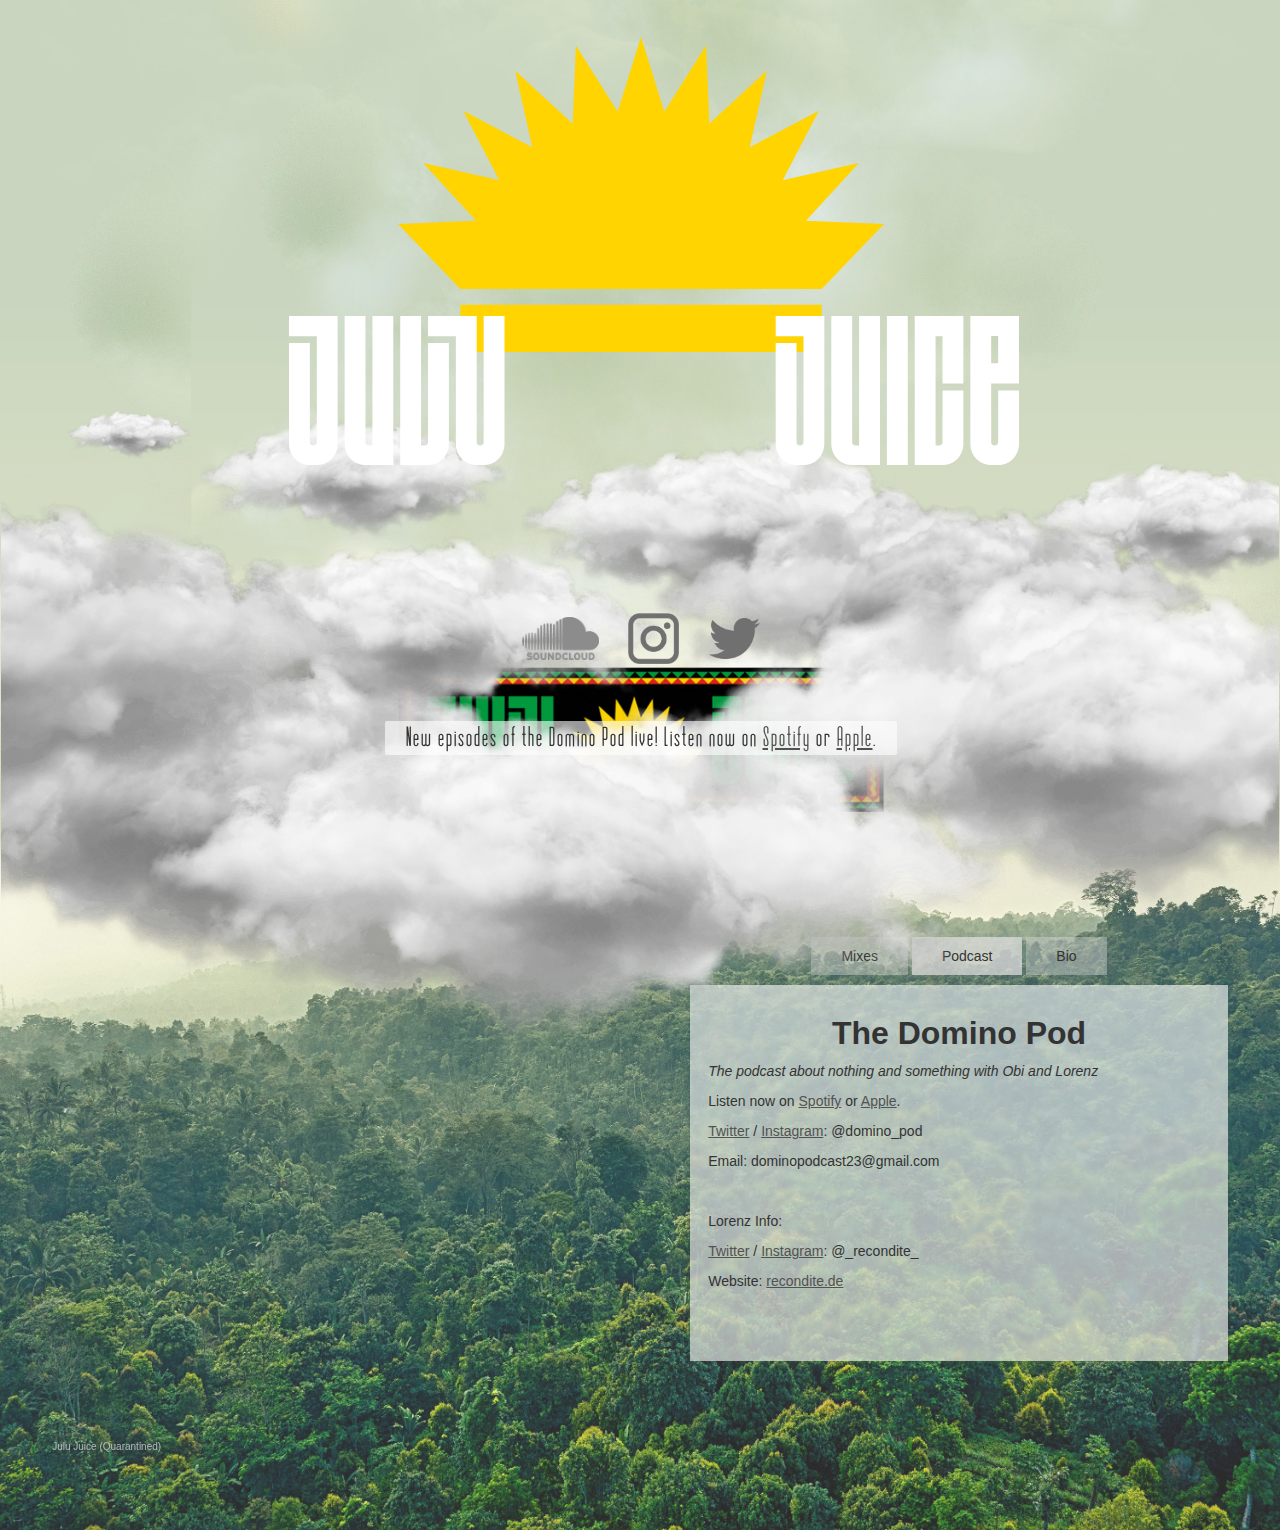
<file: index.html>
<!DOCTYPE html><!--  Last Published: Sun Jan 03 2021 14:09:52 GMT+0000 (Coordinated Universal Time)  -->
<html data-wf-page="5f10c605de98695b5ceac897" data-wf-site="5ef4a5fb9b350c7cf89af3e4">
<head>
  <meta charset="utf-8">
  <title>Julu Juice Music</title>
  <meta content="width=device-width, initial-scale=1" name="viewport">
  <link href="css/normalize.css" rel="stylesheet" type="text/css">
  <link href="css/webflow.css" rel="stylesheet" type="text/css">
  <link href="css/grahams-blank-site-d6a06a.webflow.css" rel="stylesheet" type="text/css">
  <!-- [if lt IE 9]><script src="https://cdnjs.cloudflare.com/ajax/libs/html5shiv/3.7.3/html5shiv.min.js" type="text/javascript"></script><![endif] -->
  <script type="text/javascript">!function(o,c){var n=c.documentElement,t=" w-mod-";n.className+=t+"js",("ontouchstart"in o||o.DocumentTouch&&c instanceof DocumentTouch)&&(n.className+=t+"touch")}(window,document);</script>
  <link href="images/favicon.png" rel="shortcut icon" type="image/x-icon">
  <link href="images/webclip.png" rel="apple-touch-icon">
  <script async="" src="https://www.googletagmanager.com/gtag/js?id=UA-175452523-1"></script>
  <script type="text/javascript">window.dataLayer = window.dataLayer || [];function gtag(){dataLayer.push(arguments);}gtag('js', new Date());gtag('config', 'UA-175452523-1', {'anonymize_ip': false});</script>
</head>
<body class="body">
  <div data-w-id="960829bc-8791-7aa4-3263-ffa0c1d9f812" class="section">
    <div class="container w-container"><img src="images/Logo_TapRoomArtboard-1.svg" alt="" class="image"><img src="images/cloudlight.png" srcset="images/cloudlight-p-500.png 500w, images/cloudlight-p-800.png 800w, images/cloudlight-p-1080.png 1080w, images/cloudlight.png 1400w" sizes="70vw" alt="" class="front-cloud home">
      <div data-w-id="00925225-a9a4-08a7-5874-1f2baa74801e" class="div-block-3">
        <a href="https://soundcloud.com/julu_juice/" target="_blank" class="link-block soundcloudtop w-inline-block"><img src="images/Soundcloud-Logo.png" alt="" class="socials"></a>
        <a href="https://www.instagram.com/julu_juice/" target="_blank" class="link-block-2 instagramtop w-inline-block"><img src="images/IG-Logo.png" alt="" class="socials insta"></a>
        <a href="https://twitter.com/Julu_Juice" target="_blank" class="twittertop w-inline-block"><img src="images/Twitter-Logo.png" alt="" class="socials"></a>
      </div>
      <div data-w-id="dc1b9d5b-42b5-3c42-dabf-50ee0616791e" class="div-block-4">
        <div class="text-block-2">New episodes of the Domino Pod live! Listen now on <a href="https://l.facebook.com/l.php?u=https%3A%2F%2Fopen.spotify.com%2Fepisode%2F3ygnFZTbV6oYrrQycrXftv%3Fsi%3D1pyZaa-lSIqDPxdMvGQabg%26fbclid%3DIwAR0pV2hbkUzKvxatSBfX5HxDaGIf-R7eI2_Tai0FtHtBaEugFg_6CvRLVFI&amp;h=AT01dJfjGKJRpiQ8MP4uP5LD91_GDiDqoqEdBs1IIokJlmHB1MVeI3rIaohZs1QQHyklQAu8J4vPlwItx8N1T_48ESFtfu6TkQY4Soz3Tmic_2q--fclN0ix_Xr99ltCGvMsPugQ" target="_blank">Spotify</a> or <a href="https://l.facebook.com/l.php?u=https%3A%2F%2Fpodcasts.apple.com%2Fus%2Fpodcast%2Fthe-domino-pod%2Fid1526931909%3Fi%3D1000487493666%26fbclid%3DIwAR0NY-DPYCDyBgbOFzi6aG42U7RSiw2a1avqSYz_Kqwz2NPQ-LY4vZ4HAw8&amp;h=AT01dJfjGKJRpiQ8MP4uP5LD91_GDiDqoqEdBs1IIokJlmHB1MVeI3rIaohZs1QQHyklQAu8J4vPlwItx8N1T_48ESFtfu6TkQY4Soz3Tmic_2q--fclN0ix_Xr99ltCGvMsPugQ" target="_blank">Apple</a>.</div>
      </div><img src="images/Cloud-flipped.png" srcset="images/Cloud-flipped-p-500.png 500w, images/Cloud-flipped-p-800.png 800w, images/Cloud-flipped-p-1080.png 1080w, images/Cloud-flipped.png 1400w" sizes="70vw" alt="" class="frontleftcloud home"><img src="images/Cloud-flipped.png" srcset="images/Cloud-flipped-p-500.png 500w, images/Cloud-flipped-p-800.png 800w, images/Cloud-flipped-p-1080.png 1080w, images/Cloud-flipped.png 1400w" sizes="70vw" alt="" class="leftfront-cloud home"><img src="images/cloudlight-flipped.png" srcset="images/cloudlight-flipped-p-500.png 500w, images/cloudlight-flipped-p-800.png 800w, images/cloudlight-flipped-p-1080.png 1080w, images/cloudlight-flipped.png 1400w" sizes="70vw" alt="" class="rightfront-cloud home"><img src="images/cloudlight.png" srcset="images/cloudlight-p-500.png 500w, images/cloudlight-p-800.png 800w, images/cloudlight-p-1080.png 1080w, images/cloudlight.png 1400w" sizes="40vw" alt="" class="cloud4 home"><img src="images/JuluJuice_Sun.svg" alt="" class="sun home"><img src="images/cloudlight-flipped.png" srcset="images/cloudlight-flipped-p-500.png 500w, images/cloudlight-flipped-p-800.png 800w, images/cloudlight-flipped-p-1080.png 1080w, images/cloudlight-flipped.png 1400w" sizes="10vw" data-w-id="60f496ba-4bf9-a8cc-78ed-eb7647062858" alt="" class="backcloud home"><img src="images/JuluJuiceLogo.png" srcset="images/JuluJuiceLogo-p-500.png 500w, images/JuluJuiceLogo-p-800.png 800w, images/JuluJuiceLogo-p-1080.png 1080w, images/JuluJuiceLogo.png 1432w" sizes="38vw" style="-webkit-transform:translate3d(0, 0, 0) scale3d(1, 1, 1) rotateX(0) rotateY(-720DEG) rotateZ(0) skew(0, 0);-moz-transform:translate3d(0, 0, 0) scale3d(1, 1, 1) rotateX(0) rotateY(-720DEG) rotateZ(0) skew(0, 0);-ms-transform:translate3d(0, 0, 0) scale3d(1, 1, 1) rotateX(0) rotateY(-720DEG) rotateZ(0) skew(0, 0);transform:translate3d(0, 0, 0) scale3d(1, 1, 1) rotateX(0) rotateY(-720DEG) rotateZ(0) skew(0, 0);transform-style:preserve-3d" data-w-id="a4b735eb-bc29-47b9-e6c4-9b166738b816" alt="" class="logofilled"><img src="images/JuluJuice_Txt.svg" alt="" class="julujuicetxt home"><img src="images/cloudlight.png" srcset="images/cloudlight-p-500.png 500w, images/cloudlight-p-800.png 800w, images/cloudlight-p-1080.png 1080w, images/cloudlight.png 1400w" sizes="35vw" alt="" class="cloud-midback home"><img src="images/cloudlight-flipped.png" srcset="images/cloudlight-flipped-p-500.png 500w, images/cloudlight-flipped-p-800.png 800w, images/cloudlight-flipped-p-1080.png 1080w, images/cloudlight-flipped.png 1400w" sizes="25vw" alt="" class="backright-cloud home"><img src="images/cloudlight-flipped.png" srcset="images/cloudlight-flipped-p-500.png 500w, images/cloudlight-flipped-p-800.png 800w, images/cloudlight-flipped-p-1080.png 1080w, images/cloudlight-flipped.png 1400w" sizes="25vw" data-w-id="c6647548-b21c-a8f4-07f9-704d590a40f6" alt="" class="middle-clouds home"><img src="images/Cloud-flipped.png" srcset="images/Cloud-flipped-p-500.png 500w, images/Cloud-flipped-p-800.png 800w, images/Cloud-flipped-p-1080.png 1080w, images/Cloud-flipped.png 1400w" sizes="45vw" data-w-id="20275cad-5ded-7014-28a4-3c57239cd5eb" alt="" class="middlerightcloud">
      <div class="content">
        <div class="soundcloud-div">
          <div class="html-embed w-embed w-iframe"><iframe width="100%" height="450px" scrolling="no" frameborder="no" allow="autoplay" src="https://w.soundcloud.com/player/?url=https%3A//api.soundcloud.com/playlists/1100743474&color=%23369927&auto_play=false&hide_related=false&show_comments=true&show_user=true&show_reposts=false&show_teaser=true&visual=true"></iframe>
            <div style="font-size: 10px; color: #cccccc;line-break: anywhere;word-break: normal;overflow: hidden;white-space: nowrap;text-overflow: ellipsis; font-family: Interstate,Lucida Grande,Lucida Sans Unicode,Lucida Sans,Garuda,Verdana,Tahoma,sans-serif;font-weight: 100;">
              <a href="https://soundcloud.com/julu_juice" title="Julu Juice" target="_blank" style="color: #cccccc; text-decoration: none;">Julu Juice</a>
              <a href="https://soundcloud.com/julu_juice/sets/quarantined" title="(Quarantined)" target="_blank" style="color: #cccccc; text-decoration: none;">(Quarantined)</a>
            </div>
          </div>
        </div>
        <div class="tabs-container">
          <div class="blurred-bg"></div>
          <div data-duration-in="100" data-duration-out="100" class="tabs w-tabs">
            <div class="tabs-menu w-tab-menu">
              <a data-w-tab="Tab 1" class="tab-link w-inline-block w-tab-link">
                <div class="text-block">Mixes</div>
              </a>
              <a data-w-tab="Tab 2" class="tab-link w-inline-block w-tab-link w--current">
                <div class="text-block">Podcast</div>
              </a>
              <a data-w-tab="Tab 3" class="tab-link w-inline-block w-tab-link">
                <div class="text-block">Bio</div>
              </a>
            </div>
            <div class="tabs-content w-tab-content">
              <div data-w-tab="Tab 1" class="w-tab-pane">
                <div class="tabscontent w-richtext">
                  <p><strong>“Quarantined” a mix series by Julu Juice <br></strong></p>
                  <p>We were all inside. Most of us are still inside. We’ve been accustomed to this “New Normal”. These 5 mixes make up my sonic space during this unprecedented time. With the future uncertain this is how I can best share the music that has inspired me during this crazy time. As soon as I can I’m hoping to share more music with everyone live. Until then this is how we can quarantine together. <br></p>
                  <p>Big credit to all these artists and their amazing music:</p>
                  <p>#CarlCraig #FrancescoTristano #FrancoisXavierRoth #LesSieles #ManoLeTough #NinaKraviz #DonnachaCostello #NinaKraviz #Decka #Matador #PanPot #SpencerZabieta #FrankRoger #AndreLodemann # DaveDK #TerrenceTerry #Dusky #dOP #Agoria #Ame #Akabu #Scalde #Neverdogs #TaleofUs #CesarMerveille #Guti #Deetron #AbdullaRashim #waFF #HenrikBergquivst #MarkusHenriksson #DonatoDozzy #Dorisburg #JoelMull #ShelbyJohansson #Ashee #Keymono #LaurenGarnier #YotamAvni #SOEL #Recondite #AdamBeyer #EnricoSangiuliano #Murk #LocoDice #Moby #UnlimitedTouch #DamianMuller #Hacoby #VinlySpeedAdjust #DaftPunk #HeikoLaux #Sasha #AuroraHalal #DanielMadlung #MandyJordan #Gathaspar #Hostox #OC #Verde #GabrielFerreira #Cosmjn #DjTennis </p>
                  <p>‍</p>
                </div>
              </div>
              <div data-w-tab="Tab 2" class="w-tab-pane w--tab-active">
                <div class="tabscontent w-richtext">
                  <h2>The Domino Pod</h2>
                  <p><em>The podcast about nothing and something with Obi and Lorenz</em></p>
                  <p>Listen now on <a href="https://l.facebook.com/l.php?u=https%3A%2F%2Fopen.spotify.com%2Fepisode%2F3ygnFZTbV6oYrrQycrXftv%3Fsi%3D1pyZaa-lSIqDPxdMvGQabg%26fbclid%3DIwAR0pV2hbkUzKvxatSBfX5HxDaGIf-R7eI2_Tai0FtHtBaEugFg_6CvRLVFI&amp;h=AT01dJfjGKJRpiQ8MP4uP5LD91_GDiDqoqEdBs1IIokJlmHB1MVeI3rIaohZs1QQHyklQAu8J4vPlwItx8N1T_48ESFtfu6TkQY4Soz3Tmic_2q--fclN0ix_Xr99ltCGvMsPugQ" target="_blank">Spotify</a> or <a href="https://l.facebook.com/l.php?u=https%3A%2F%2Fpodcasts.apple.com%2Fus%2Fpodcast%2Fthe-domino-pod%2Fid1526931909%3Fi%3D1000487493666%26fbclid%3DIwAR0NY-DPYCDyBgbOFzi6aG42U7RSiw2a1avqSYz_Kqwz2NPQ-LY4vZ4HAw8&amp;h=AT01dJfjGKJRpiQ8MP4uP5LD91_GDiDqoqEdBs1IIokJlmHB1MVeI3rIaohZs1QQHyklQAu8J4vPlwItx8N1T_48ESFtfu6TkQY4Soz3Tmic_2q--fclN0ix_Xr99ltCGvMsPugQ" target="_blank">Apple</a>.</p>
                  <p>
                    <a href="https://twitter.com/domino_pod" target="_blank">Twitter</a> / <a href="https://www.instagram.com/domino_pod/" target="_blank">Instagram</a>: @domino_pod
                  </p>
                  <p>Email: dominopodcast23@gmail.com</p>
                  <p>‍</p>
                  <p>Lorenz Info:</p>
                  <p>
                    <a href="https://twitter.com/_Recondite_" target="_blank">Twitter</a> / <a href="https://www.instagram.com/_recondite_/" target="_blank">Instagram</a>: @_recondite_
                  </p>
                  <p>Website: <a href="http://recondite.de" target="_blank">recondite.de</a>
                  </p>
                  <p>‍</p>
                  <p>‍</p>
                </div>
              </div>
              <div data-w-tab="Tab 3" class="tab-pane-tab-3 w-tab-pane">
                <div class="tabscontent w-richtext">
                  <figure style="max-width:400px" id="w-node-0f8196876472-5ceac897" class="w-richtext-align-fullwidth w-richtext-figure-type-image">
                    <div><img src="images/JuluJuice-Obi.jpg" alt=""></div>
                  </figure>
                  <p>In a world ravaged by COVID-19, the focus for many of us has turned inward as the distractions of the outside world have been oddly and suddenly removed. This has become the origin of my origin story--reborn amid a global pandemic. My name is Obiajulu Nwizugbo. Born in NYC as a 1st generation Nigerian-American, music has been a focal part of my life for as long as I can remember. Whether it was assembling intricate sound systems at home with my father, searching endlessly for records all over the city, or playing 3 instruments by the time I was in 5th grade, music has always been a major part of my life--my identity. Being quarantined has allowed me to reconnect with this essential part of my being. Before this global lockdown, I spent the better part of 7 years behind the scenes in electronic music, working alongside some of my favorite artists, many of whom I am blessed to call friends. I have been observing, listening, dancing and, above all, loving. And after years of being a cog in the corporate machine, I finally realized that I have a nagging desire to spread that same type of love that can no longer be ignored. I mean, at this point what do any of us have to lose? Our ability to love and spread love is the single best quality of the human race and I am now ready to dedicate my life to that noble pursuit. Julu Juice is a product of everything and everyone who created me and influenced me, both positive and negative. I am both the product of my experience and the creator of yours--I am undefined, unrestricted, and unwilling to accept anything less than the absolute best vibes. </p>
                </div>
              </div>
            </div>
          </div>
        </div>
      </div>
    </div>
    <script src="https://d3e54v103j8qbb.cloudfront.net/js/jquery-3.5.1.min.dc5e7f18c8.js?site=5ef4a5fb9b350c7cf89af3e4" type="text/javascript" integrity="sha256-9/aliU8dGd2tb6OSsuzixeV4y/faTqgFtohetphbbj0=" crossorigin="anonymous"></script>
    <script src="js/webflow.js" type="text/javascript"></script>
    <!-- [if lte IE 9]><script src="https://cdnjs.cloudflare.com/ajax/libs/placeholders/3.0.2/placeholders.min.js"></script><![endif] -->
</div></body>
</html>
</file>
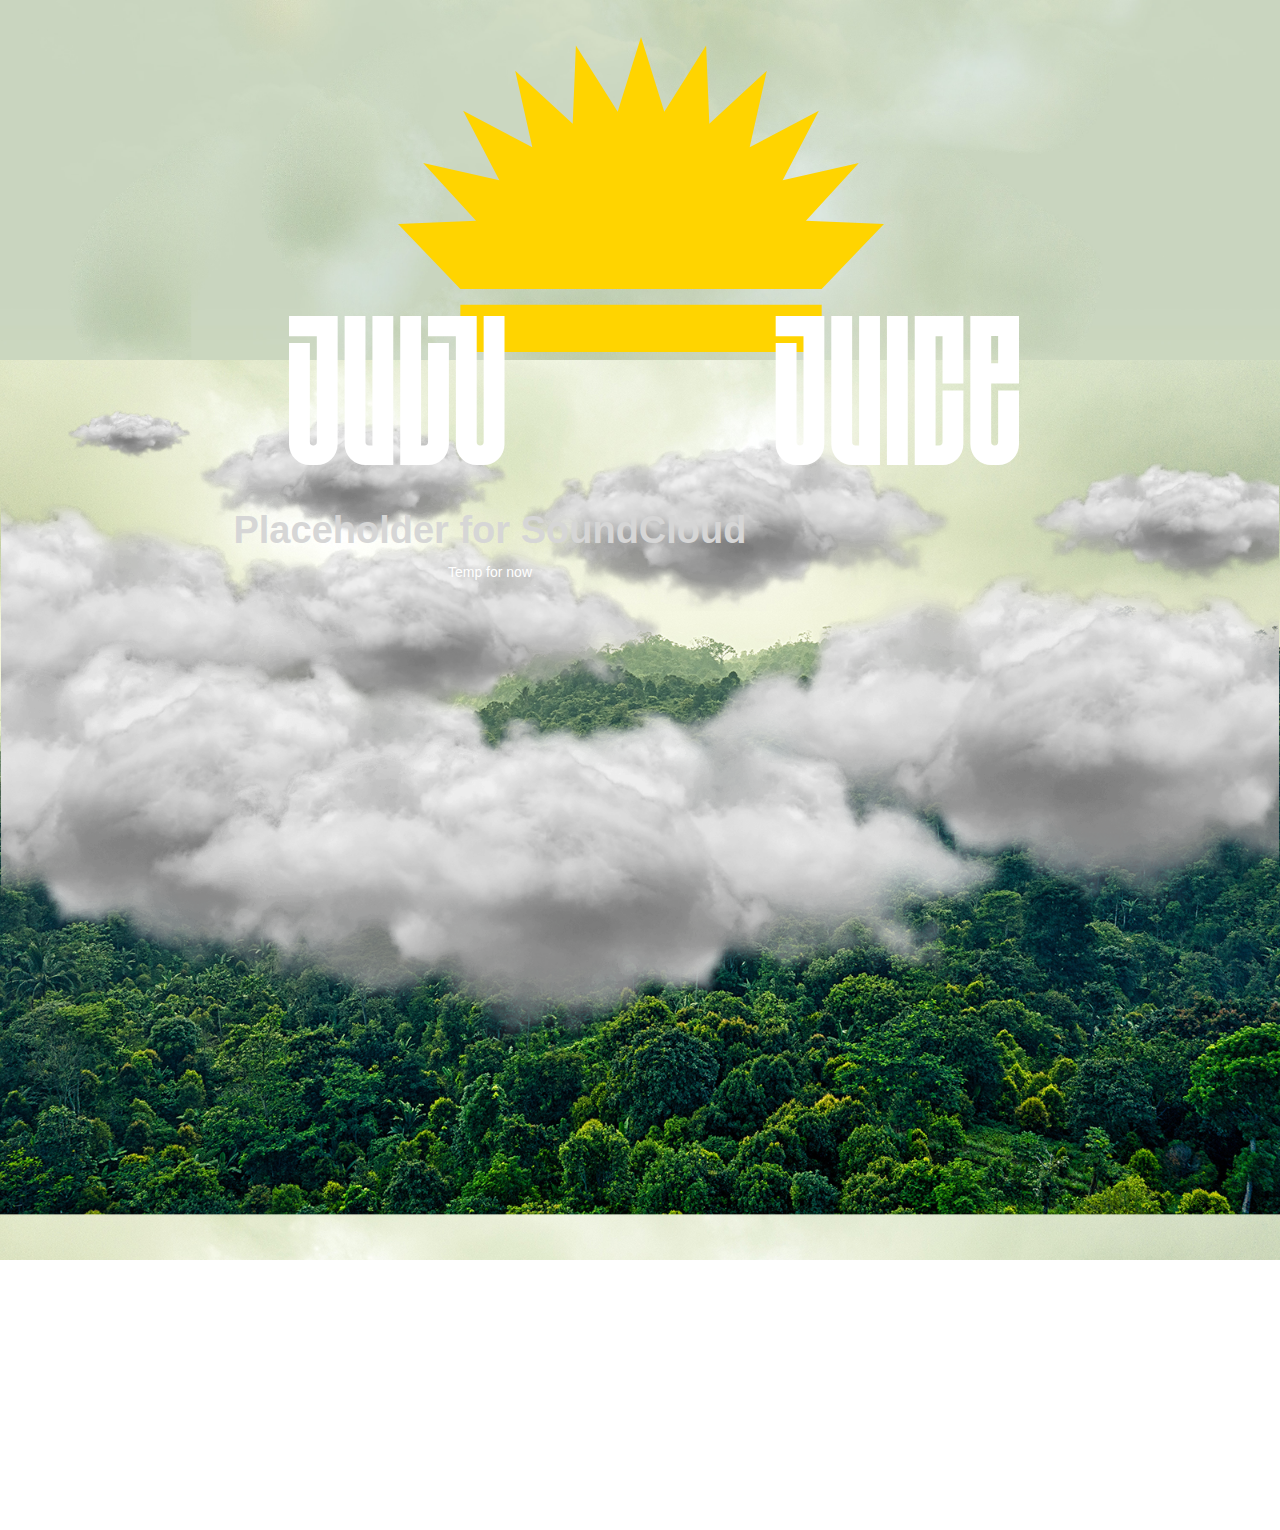
<file: old-home.html>
<!DOCTYPE html><!--  Last Published: Sun Jan 03 2021 14:09:52 GMT+0000 (Coordinated Universal Time)  -->
<html data-wf-page="5ef4a5fb9b350c25659af3e5" data-wf-site="5ef4a5fb9b350c7cf89af3e4">
<head>
  <meta charset="utf-8">
  <title>Julu Juice Music</title>
  <meta content="width=device-width, initial-scale=1" name="viewport">
  <link href="css/normalize.css" rel="stylesheet" type="text/css">
  <link href="css/webflow.css" rel="stylesheet" type="text/css">
  <link href="css/grahams-blank-site-d6a06a.webflow.css" rel="stylesheet" type="text/css">
  <!-- [if lt IE 9]><script src="https://cdnjs.cloudflare.com/ajax/libs/html5shiv/3.7.3/html5shiv.min.js" type="text/javascript"></script><![endif] -->
  <script type="text/javascript">!function(o,c){var n=c.documentElement,t=" w-mod-";n.className+=t+"js",("ontouchstart"in o||o.DocumentTouch&&c instanceof DocumentTouch)&&(n.className+=t+"touch")}(window,document);</script>
  <link href="images/favicon.png" rel="shortcut icon" type="image/x-icon">
  <link href="images/webclip.png" rel="apple-touch-icon">
  <script async="" src="https://www.googletagmanager.com/gtag/js?id=UA-175452523-1"></script>
  <script type="text/javascript">window.dataLayer = window.dataLayer || [];function gtag(){dataLayer.push(arguments);}gtag('js', new Date());gtag('config', 'UA-175452523-1', {'anonymize_ip': false});</script>
</head>
<body class="body">
  <div data-w-id="960829bc-8791-7aa4-3263-ffa0c1d9f812" class="section home">
    <div class="container home w-container"><img src="images/Logo_TapRoomArtboard-1.svg" alt="" class="image"><img src="images/Cloud.png" srcset="images/Cloud-p-500.png 500w, images/Cloud-p-800.png 800w, images/Cloud-p-1080.png 1080w, images/Cloud.png 1400w" sizes="70vw" alt="" class="front-cloud home"><img src="images/Cloud-flipped.png" srcset="images/Cloud-flipped-p-500.png 500w, images/Cloud-flipped-p-800.png 800w, images/Cloud-flipped-p-1080.png 1080w, images/Cloud-flipped.png 1400w" sizes="70vw" alt="" class="leftfront-cloud home"><img src="images/Cloud-flipped.png" srcset="images/Cloud-flipped-p-500.png 500w, images/Cloud-flipped-p-800.png 800w, images/Cloud-flipped-p-1080.png 1080w, images/Cloud-flipped.png 1400w" sizes="70vw" alt="" class="rightfront-cloud home"><img src="images/Cloud.png" srcset="images/Cloud-p-500.png 500w, images/Cloud-p-800.png 800w, images/Cloud-p-1080.png 1080w, images/Cloud.png 1400w" sizes="40vw" alt="" class="cloud4 home"><img src="images/JuluJuice_Sun.svg" alt="" class="sun home"><img src="images/Cloud-flipped.png" srcset="images/Cloud-flipped-p-500.png 500w, images/Cloud-flipped-p-800.png 800w, images/Cloud-flipped-p-1080.png 1080w, images/Cloud-flipped.png 1400w" sizes="10vw" data-w-id="60f496ba-4bf9-a8cc-78ed-eb7647062858" alt="" class="backcloud home"><img src="images/JuluJuice_Txt.svg" alt="" class="julujuicetxt home"><img src="images/Cloud.png" srcset="images/Cloud-p-500.png 500w, images/Cloud-p-800.png 800w, images/Cloud-p-1080.png 1080w, images/Cloud.png 1400w" sizes="35vw" alt="" class="cloud-midback home"><img src="images/Cloud-flipped.png" srcset="images/Cloud-flipped-p-500.png 500w, images/Cloud-flipped-p-800.png 800w, images/Cloud-flipped-p-1080.png 1080w, images/Cloud-flipped.png 1400w" sizes="25vw" alt="" class="backright-cloud home"><img src="images/Cloud-flipped.png" srcset="images/Cloud-flipped-p-500.png 500w, images/Cloud-flipped-p-800.png 800w, images/Cloud-flipped-p-1080.png 1080w, images/Cloud-flipped.png 1400w" sizes="25vw" data-w-id="c6647548-b21c-a8f4-07f9-704d590a40f6" alt="" class="middle-clouds home"><img src="images/Cloud-flipped.png" srcset="images/Cloud-flipped-p-500.png 500w, images/Cloud-flipped-p-800.png 800w, images/Cloud-flipped-p-1080.png 1080w, images/Cloud-flipped.png 1400w" sizes="70vw" alt="" class="frontleftcloud home"></div>
  </div>
  <div class="section-4">
    <div class="container-3 w-container">
      <div class="soundcloud-div">
        <h1 class="heading">Placeholder for SoundCloud</h1>
        <p class="paragraph">Temp for now</p>
      </div>
    </div>
  </div>
  <script src="https://d3e54v103j8qbb.cloudfront.net/js/jquery-3.5.1.min.dc5e7f18c8.js?site=5ef4a5fb9b350c7cf89af3e4" type="text/javascript" integrity="sha256-9/aliU8dGd2tb6OSsuzixeV4y/faTqgFtohetphbbj0=" crossorigin="anonymous"></script>
  <script src="js/webflow.js" type="text/javascript"></script>
  <!-- [if lte IE 9]><script src="https://cdnjs.cloudflare.com/ajax/libs/placeholders/3.0.2/placeholders.min.js"></script><![endif] -->
</body>
</html>
</file>
<file: css/webflow.css>
@font-face {
  font-family: 'webflow-icons';
  src: url("[data-uri]") format('truetype');
  font-weight: normal;
  font-style: normal;
}
[class^="w-icon-"],
[class*=" w-icon-"] {
  /* use !important to prevent issues with browser extensions that change fonts */
  font-family: 'webflow-icons' !important;
  speak: none;
  font-style: normal;
  font-weight: normal;
  font-variant: normal;
  text-transform: none;
  line-height: 1;
  /* Better Font Rendering =========== */
  -webkit-font-smoothing: antialiased;
  -moz-osx-font-smoothing: grayscale;
}
.w-icon-slider-right:before {
  content: "\e600";
}
.w-icon-slider-left:before {
  content: "\e601";
}
.w-icon-nav-menu:before {
  content: "\e602";
}
.w-icon-arrow-down:before,
.w-icon-dropdown-toggle:before {
  content: "\e603";
}
.w-icon-file-upload-remove:before {
  content: "\e900";
}
.w-icon-file-upload-icon:before {
  content: "\e903";
}
* {
  -webkit-box-sizing: border-box;
  -moz-box-sizing: border-box;
  box-sizing: border-box;
}
html {
  height: 100%;
}
body {
  margin: 0;
  min-height: 100%;
  background-color: #fff;
  font-family: Arial, sans-serif;
  font-size: 14px;
  line-height: 20px;
  color: #333;
}
img {
  max-width: 100%;
  vertical-align: middle;
  display: inline-block;
}
html.w-mod-touch * {
  background-attachment: scroll !important;
}
.w-block {
  display: block;
}
.w-inline-block {
  max-width: 100%;
  display: inline-block;
}
.w-clearfix:before,
.w-clearfix:after {
  content: " ";
  display: table;
  grid-column-start: 1;
  grid-row-start: 1;
  grid-column-end: 2;
  grid-row-end: 2;
}
.w-clearfix:after {
  clear: both;
}
.w-hidden {
  display: none;
}
.w-button {
  display: inline-block;
  padding: 9px 15px;
  background-color: #3898EC;
  color: white;
  border: 0;
  line-height: inherit;
  text-decoration: none;
  cursor: pointer;
  border-radius: 0;
}
input.w-button {
  -webkit-appearance: button;
}
html[data-w-dynpage] [data-w-cloak] {
  color: transparent !important;
}
.w-webflow-badge,
.w-webflow-badge * {
  position: static;
  left: auto;
  top: auto;
  right: auto;
  bottom: auto;
  z-index: auto;
  display: block;
  visibility: visible;
  overflow: visible;
  overflow-x: visible;
  overflow-y: visible;
  box-sizing: border-box;
  width: auto;
  height: auto;
  max-height: none;
  max-width: none;
  min-height: 0;
  min-width: 0;
  margin: 0;
  padding: 0;
  float: none;
  clear: none;
  border: 0 none transparent;
  border-radius: 0;
  background: none;
  background-image: none;
  background-position: 0% 0%;
  background-size: auto auto;
  background-repeat: repeat;
  background-origin: padding-box;
  background-clip: border-box;
  background-attachment: scroll;
  background-color: transparent;
  box-shadow: none;
  opacity: 1.0;
  transform: none;
  transition: none;
  direction: ltr;
  font-family: inherit;
  font-weight: inherit;
  color: inherit;
  font-size: inherit;
  line-height: inherit;
  font-style: inherit;
  font-variant: inherit;
  text-align: inherit;
  letter-spacing: inherit;
  text-decoration: inherit;
  text-indent: 0;
  text-transform: inherit;
  list-style-type: disc;
  text-shadow: none;
  font-smoothing: auto;
  vertical-align: baseline;
  cursor: inherit;
  white-space: inherit;
  word-break: normal;
  word-spacing: normal;
  word-wrap: normal;
}
.w-webflow-badge {
  position: fixed !important;
  display: inline-block !important;
  visibility: visible !important;
  opacity: 1 !important;
  z-index: 2147483647 !important;
  top: auto !important;
  right: 12px !important;
  bottom: 12px !important;
  left: auto !important;
  color: #AAADB0 !important;
  background-color: #fff !important;
  border-radius: 3px !important;
  padding: 6px 8px 6px 6px !important;
  font-size: 12px !important;
  opacity: 1.0 !important;
  line-height: 14px !important;
  text-decoration: none !important;
  transform: none !important;
  margin: 0 !important;
  width: auto !important;
  height: auto !important;
  overflow: visible !important;
  white-space: nowrap;
  box-shadow: 0 0 0 1px rgba(0, 0, 0, 0.1), 0px 1px 3px rgba(0, 0, 0, 0.1);
  cursor: pointer;
}
.w-webflow-badge > img {
  display: inline-block !important;
  visibility: visible !important;
  opacity: 1 !important;
  vertical-align: middle !important;
}
h1,
h2,
h3,
h4,
h5,
h6 {
  font-weight: bold;
  margin-bottom: 10px;
}
h1 {
  font-size: 38px;
  line-height: 44px;
  margin-top: 20px;
}
h2 {
  font-size: 32px;
  line-height: 36px;
  margin-top: 20px;
}
h3 {
  font-size: 24px;
  line-height: 30px;
  margin-top: 20px;
}
h4 {
  font-size: 18px;
  line-height: 24px;
  margin-top: 10px;
}
h5 {
  font-size: 14px;
  line-height: 20px;
  margin-top: 10px;
}
h6 {
  font-size: 12px;
  line-height: 18px;
  margin-top: 10px;
}
p {
  margin-top: 0;
  margin-bottom: 10px;
}
blockquote {
  margin: 0 0 10px 0;
  padding: 10px 20px;
  border-left: 5px solid #E2E2E2;
  font-size: 18px;
  line-height: 22px;
}
figure {
  margin: 0;
  margin-bottom: 10px;
}
figcaption {
  margin-top: 5px;
  text-align: center;
}
ul,
ol {
  margin-top: 0px;
  margin-bottom: 10px;
  padding-left: 40px;
}
.w-list-unstyled {
  padding-left: 0;
  list-style: none;
}
.w-embed:before,
.w-embed:after {
  content: " ";
  display: table;
  grid-column-start: 1;
  grid-row-start: 1;
  grid-column-end: 2;
  grid-row-end: 2;
}
.w-embed:after {
  clear: both;
}
.w-video {
  width: 100%;
  position: relative;
  padding: 0;
}
.w-video iframe,
.w-video object,
.w-video embed {
  position: absolute;
  top: 0;
  left: 0;
  width: 100%;
  height: 100%;
}
fieldset {
  padding: 0;
  margin: 0;
  border: 0;
}
button,
html input[type="button"],
input[type="reset"] {
  border: 0;
  cursor: pointer;
  -webkit-appearance: button;
}
.w-form {
  margin: 0 0 15px;
}
.w-form-done {
  display: none;
  padding: 20px;
  text-align: center;
  background-color: #dddddd;
}
.w-form-fail {
  display: none;
  margin-top: 10px;
  padding: 10px;
  background-color: #ffdede;
}
label {
  display: block;
  margin-bottom: 5px;
  font-weight: bold;
}
.w-input,
.w-select {
  display: block;
  width: 100%;
  height: 38px;
  padding: 8px 12px;
  margin-bottom: 10px;
  font-size: 14px;
  line-height: 1.428571429;
  color: #333333;
  vertical-align: middle;
  background-color: #ffffff;
  border: 1px solid #cccccc;
}
.w-input:-moz-placeholder,
.w-select:-moz-placeholder {
  color: #999;
}
.w-input::-moz-placeholder,
.w-select::-moz-placeholder {
  color: #999;
  opacity: 1;
}
.w-input:-ms-input-placeholder,
.w-select:-ms-input-placeholder {
  color: #999;
}
.w-input::-webkit-input-placeholder,
.w-select::-webkit-input-placeholder {
  color: #999;
}
.w-input:focus,
.w-select:focus {
  border-color: #3898EC;
  outline: 0;
}
.w-input[disabled],
.w-select[disabled],
.w-input[readonly],
.w-select[readonly],
fieldset[disabled] .w-input,
fieldset[disabled] .w-select {
  cursor: not-allowed;
  background-color: #eeeeee;
}
textarea.w-input,
textarea.w-select {
  height: auto;
}
.w-select {
  background-color: #f3f3f3;
}
.w-select[multiple] {
  height: auto;
}
.w-form-label {
  display: inline-block;
  cursor: pointer;
  font-weight: normal;
  margin-bottom: 0px;
}
.w-radio {
  display: block;
  margin-bottom: 5px;
  padding-left: 20px;
}
.w-radio:before,
.w-radio:after {
  content: " ";
  display: table;
  grid-column-start: 1;
  grid-row-start: 1;
  grid-column-end: 2;
  grid-row-end: 2;
}
.w-radio:after {
  clear: both;
}
.w-radio-input {
  margin: 4px 0 0;
  margin-top: 1px \9;
  line-height: normal;
  float: left;
  margin-left: -20px;
}
.w-radio-input {
  margin-top: 3px;
}
.w-file-upload {
  display: block;
  margin-bottom: 10px;
}
.w-file-upload-input {
  width: 0.1px;
  height: 0.1px;
  opacity: 0;
  overflow: hidden;
  position: absolute;
  z-index: -100;
}
.w-file-upload-default,
.w-file-upload-uploading,
.w-file-upload-success {
  display: inline-block;
  color: #333333;
}
.w-file-upload-error {
  display: block;
  margin-top: 10px;
}
.w-file-upload-default.w-hidden,
.w-file-upload-uploading.w-hidden,
.w-file-upload-error.w-hidden,
.w-file-upload-success.w-hidden {
  display: none;
}
.w-file-upload-uploading-btn {
  display: flex;
  font-size: 14px;
  font-weight: normal;
  cursor: pointer;
  margin: 0;
  padding: 8px 12px;
  border: 1px solid #cccccc;
  background-color: #fafafa;
}
.w-file-upload-file {
  display: flex;
  flex-grow: 1;
  justify-content: space-between;
  margin: 0;
  padding: 8px 9px 8px 11px;
  border: 1px solid #cccccc;
  background-color: #fafafa;
}
.w-file-upload-file-name {
  font-size: 14px;
  font-weight: normal;
  display: block;
}
.w-file-remove-link {
  margin-top: 3px;
  margin-left: 10px;
  width: auto;
  height: auto;
  padding: 3px;
  display: block;
  cursor: pointer;
}
.w-icon-file-upload-remove {
  margin: auto;
  font-size: 10px;
}
.w-file-upload-error-msg {
  display: inline-block;
  color: #ea384c;
  padding: 2px 0;
}
.w-file-upload-info {
  display: inline-block;
  line-height: 38px;
  padding: 0 12px;
}
.w-file-upload-label {
  display: inline-block;
  font-size: 14px;
  font-weight: normal;
  cursor: pointer;
  margin: 0;
  padding: 8px 12px;
  border: 1px solid #cccccc;
  background-color: #fafafa;
}
.w-icon-file-upload-icon,
.w-icon-file-upload-uploading {
  display: inline-block;
  margin-right: 8px;
  width: 20px;
}
.w-icon-file-upload-uploading {
  height: 20px;
}
.w-container {
  margin-left: auto;
  margin-right: auto;
  max-width: 940px;
}
.w-container:before,
.w-container:after {
  content: " ";
  display: table;
  grid-column-start: 1;
  grid-row-start: 1;
  grid-column-end: 2;
  grid-row-end: 2;
}
.w-container:after {
  clear: both;
}
.w-container .w-row {
  margin-left: -10px;
  margin-right: -10px;
}
.w-row:before,
.w-row:after {
  content: " ";
  display: table;
  grid-column-start: 1;
  grid-row-start: 1;
  grid-column-end: 2;
  grid-row-end: 2;
}
.w-row:after {
  clear: both;
}
.w-row .w-row {
  margin-left: 0;
  margin-right: 0;
}
.w-col {
  position: relative;
  float: left;
  width: 100%;
  min-height: 1px;
  padding-left: 10px;
  padding-right: 10px;
}
.w-col .w-col {
  padding-left: 0;
  padding-right: 0;
}
.w-col-1 {
  width: 8.33333333%;
}
.w-col-2 {
  width: 16.66666667%;
}
.w-col-3 {
  width: 25%;
}
.w-col-4 {
  width: 33.33333333%;
}
.w-col-5 {
  width: 41.66666667%;
}
.w-col-6 {
  width: 50%;
}
.w-col-7 {
  width: 58.33333333%;
}
.w-col-8 {
  width: 66.66666667%;
}
.w-col-9 {
  width: 75%;
}
.w-col-10 {
  width: 83.33333333%;
}
.w-col-11 {
  width: 91.66666667%;
}
.w-col-12 {
  width: 100%;
}
.w-hidden-main {
  display: none !important;
}
@media screen and (max-width: 991px) {
  .w-container {
    max-width: 728px;
  }
  .w-hidden-main {
    display: inherit !important;
  }
  .w-hidden-medium {
    display: none !important;
  }
  .w-col-medium-1 {
    width: 8.33333333%;
  }
  .w-col-medium-2 {
    width: 16.66666667%;
  }
  .w-col-medium-3 {
    width: 25%;
  }
  .w-col-medium-4 {
    width: 33.33333333%;
  }
  .w-col-medium-5 {
    width: 41.66666667%;
  }
  .w-col-medium-6 {
    width: 50%;
  }
  .w-col-medium-7 {
    width: 58.33333333%;
  }
  .w-col-medium-8 {
    width: 66.66666667%;
  }
  .w-col-medium-9 {
    width: 75%;
  }
  .w-col-medium-10 {
    width: 83.33333333%;
  }
  .w-col-medium-11 {
    width: 91.66666667%;
  }
  .w-col-medium-12 {
    width: 100%;
  }
  .w-col-stack {
    width: 100%;
    left: auto;
    right: auto;
  }
}
@media screen and (max-width: 767px) {
  .w-hidden-main {
    display: inherit !important;
  }
  .w-hidden-medium {
    display: inherit !important;
  }
  .w-hidden-small {
    display: none !important;
  }
  .w-row,
  .w-container .w-row {
    margin-left: 0;
    margin-right: 0;
  }
  .w-col {
    width: 100%;
    left: auto;
    right: auto;
  }
  .w-col-small-1 {
    width: 8.33333333%;
  }
  .w-col-small-2 {
    width: 16.66666667%;
  }
  .w-col-small-3 {
    width: 25%;
  }
  .w-col-small-4 {
    width: 33.33333333%;
  }
  .w-col-small-5 {
    width: 41.66666667%;
  }
  .w-col-small-6 {
    width: 50%;
  }
  .w-col-small-7 {
    width: 58.33333333%;
  }
  .w-col-small-8 {
    width: 66.66666667%;
  }
  .w-col-small-9 {
    width: 75%;
  }
  .w-col-small-10 {
    width: 83.33333333%;
  }
  .w-col-small-11 {
    width: 91.66666667%;
  }
  .w-col-small-12 {
    width: 100%;
  }
}
@media screen and (max-width: 479px) {
  .w-container {
    max-width: none;
  }
  .w-hidden-main {
    display: inherit !important;
  }
  .w-hidden-medium {
    display: inherit !important;
  }
  .w-hidden-small {
    display: inherit !important;
  }
  .w-hidden-tiny {
    display: none !important;
  }
  .w-col {
    width: 100%;
  }
  .w-col-tiny-1 {
    width: 8.33333333%;
  }
  .w-col-tiny-2 {
    width: 16.66666667%;
  }
  .w-col-tiny-3 {
    width: 25%;
  }
  .w-col-tiny-4 {
    width: 33.33333333%;
  }
  .w-col-tiny-5 {
    width: 41.66666667%;
  }
  .w-col-tiny-6 {
    width: 50%;
  }
  .w-col-tiny-7 {
    width: 58.33333333%;
  }
  .w-col-tiny-8 {
    width: 66.66666667%;
  }
  .w-col-tiny-9 {
    width: 75%;
  }
  .w-col-tiny-10 {
    width: 83.33333333%;
  }
  .w-col-tiny-11 {
    width: 91.66666667%;
  }
  .w-col-tiny-12 {
    width: 100%;
  }
}
.w-widget {
  position: relative;
}
.w-widget-map {
  width: 100%;
  height: 400px;
}
.w-widget-map label {
  width: auto;
  display: inline;
}
.w-widget-map img {
  max-width: inherit;
}
.w-widget-map .gm-style-iw {
  text-align: center;
}
.w-widget-map .gm-style-iw > button {
  display: none !important;
}
.w-widget-twitter {
  overflow: hidden;
}
.w-widget-twitter-count-shim {
  display: inline-block;
  vertical-align: top;
  position: relative;
  width: 28px;
  height: 20px;
  text-align: center;
  background: white;
  border: #758696 solid 1px;
  border-radius: 3px;
}
.w-widget-twitter-count-shim * {
  pointer-events: none;
  -webkit-user-select: none;
  -moz-user-select: none;
  -ms-user-select: none;
  user-select: none;
}
.w-widget-twitter-count-shim .w-widget-twitter-count-inner {
  position: relative;
  font-size: 15px;
  line-height: 12px;
  text-align: center;
  color: #999;
  font-family: serif;
}
.w-widget-twitter-count-shim .w-widget-twitter-count-clear {
  position: relative;
  display: block;
}
.w-widget-twitter-count-shim.w--large {
  width: 36px;
  height: 28px;
}
.w-widget-twitter-count-shim.w--large .w-widget-twitter-count-inner {
  font-size: 18px;
  line-height: 18px;
}
.w-widget-twitter-count-shim:not(.w--vertical) {
  margin-left: 5px;
  margin-right: 8px;
}
.w-widget-twitter-count-shim:not(.w--vertical).w--large {
  margin-left: 6px;
}
.w-widget-twitter-count-shim:not(.w--vertical):before,
.w-widget-twitter-count-shim:not(.w--vertical):after {
  top: 50%;
  left: 0;
  border: solid transparent;
  content: " ";
  height: 0;
  width: 0;
  position: absolute;
  pointer-events: none;
}
.w-widget-twitter-count-shim:not(.w--vertical):before {
  border-color: rgba(117, 134, 150, 0);
  border-right-color: #5d6c7b;
  border-width: 4px;
  margin-left: -9px;
  margin-top: -4px;
}
.w-widget-twitter-count-shim:not(.w--vertical).w--large:before {
  border-width: 5px;
  margin-left: -10px;
  margin-top: -5px;
}
.w-widget-twitter-count-shim:not(.w--vertical):after {
  border-color: rgba(255, 255, 255, 0);
  border-right-color: white;
  border-width: 4px;
  margin-left: -8px;
  margin-top: -4px;
}
.w-widget-twitter-count-shim:not(.w--vertical).w--large:after {
  border-width: 5px;
  margin-left: -9px;
  margin-top: -5px;
}
.w-widget-twitter-count-shim.w--vertical {
  width: 61px;
  height: 33px;
  margin-bottom: 8px;
}
.w-widget-twitter-count-shim.w--vertical:before,
.w-widget-twitter-count-shim.w--vertical:after {
  top: 100%;
  left: 50%;
  border: solid transparent;
  content: " ";
  height: 0;
  width: 0;
  position: absolute;
  pointer-events: none;
}
.w-widget-twitter-count-shim.w--vertical:before {
  border-color: rgba(117, 134, 150, 0);
  border-top-color: #5d6c7b;
  border-width: 5px;
  margin-left: -5px;
}
.w-widget-twitter-count-shim.w--vertical:after {
  border-color: rgba(255, 255, 255, 0);
  border-top-color: white;
  border-width: 4px;
  margin-left: -4px;
}
.w-widget-twitter-count-shim.w--vertical .w-widget-twitter-count-inner {
  font-size: 18px;
  line-height: 22px;
}
.w-widget-twitter-count-shim.w--vertical.w--large {
  width: 76px;
}
.w-widget-gplus {
  overflow: hidden;
}
.w-background-video {
  position: relative;
  overflow: hidden;
  height: 500px;
  color: white;
}
.w-background-video > video {
  background-size: cover;
  background-position: 50% 50%;
  position: absolute;
  margin: auto;
  width: 100%;
  height: 100%;
  right: -100%;
  bottom: -100%;
  top: -100%;
  left: -100%;
  object-fit: cover;
  z-index: -100;
}
.w-background-video > video::-webkit-media-controls-start-playback-button {
  display: none !important;
  -webkit-appearance: none;
}
.w-slider {
  position: relative;
  height: 300px;
  text-align: center;
  background: #dddddd;
  clear: both;
  -webkit-tap-highlight-color: rgba(0, 0, 0, 0);
  tap-highlight-color: rgba(0, 0, 0, 0);
}
.w-slider-mask {
  position: relative;
  display: block;
  overflow: hidden;
  z-index: 1;
  left: 0;
  right: 0;
  height: 100%;
  white-space: nowrap;
}
.w-slide {
  position: relative;
  display: inline-block;
  vertical-align: top;
  width: 100%;
  height: 100%;
  white-space: normal;
  text-align: left;
}
.w-slider-nav {
  position: absolute;
  z-index: 2;
  top: auto;
  right: 0;
  bottom: 0;
  left: 0;
  margin: auto;
  padding-top: 10px;
  height: 40px;
  text-align: center;
  -webkit-tap-highlight-color: rgba(0, 0, 0, 0);
  tap-highlight-color: rgba(0, 0, 0, 0);
}
.w-slider-nav.w-round > div {
  border-radius: 100%;
}
.w-slider-nav.w-num > div {
  width: auto;
  height: auto;
  padding: 0.2em 0.5em;
  font-size: inherit;
  line-height: inherit;
}
.w-slider-nav.w-shadow > div {
  box-shadow: 0 0 3px rgba(51, 51, 51, 0.4);
}
.w-slider-nav-invert {
  color: #fff;
}
.w-slider-nav-invert > div {
  background-color: rgba(34, 34, 34, 0.4);
}
.w-slider-nav-invert > div.w-active {
  background-color: #222;
}
.w-slider-dot {
  position: relative;
  display: inline-block;
  width: 1em;
  height: 1em;
  background-color: rgba(255, 255, 255, 0.4);
  cursor: pointer;
  margin: 0 3px 0.5em;
  transition: background-color 100ms, color 100ms;
}
.w-slider-dot.w-active {
  background-color: #fff;
}
.w-slider-dot:focus {
  outline: none;
  box-shadow: 0px 0px 0px 2px #fff;
}
.w-slider-dot:focus.w-active {
  box-shadow: none;
}
.w-slider-arrow-left,
.w-slider-arrow-right {
  position: absolute;
  width: 80px;
  top: 0;
  right: 0;
  bottom: 0;
  left: 0;
  margin: auto;
  cursor: pointer;
  overflow: hidden;
  color: white;
  font-size: 40px;
  -webkit-tap-highlight-color: rgba(0, 0, 0, 0);
  tap-highlight-color: rgba(0, 0, 0, 0);
  -webkit-user-select: none;
  -moz-user-select: none;
  -ms-user-select: none;
  user-select: none;
}
.w-slider-arrow-left [class^="w-icon-"],
.w-slider-arrow-right [class^="w-icon-"],
.w-slider-arrow-left [class*=" w-icon-"],
.w-slider-arrow-right [class*=" w-icon-"] {
  position: absolute;
}
.w-slider-arrow-left:focus,
.w-slider-arrow-right:focus {
  outline: 0;
}
.w-slider-arrow-left {
  z-index: 3;
  right: auto;
}
.w-slider-arrow-right {
  z-index: 4;
  left: auto;
}
.w-icon-slider-left,
.w-icon-slider-right {
  top: 0;
  right: 0;
  bottom: 0;
  left: 0;
  margin: auto;
  width: 1em;
  height: 1em;
}
.w-slider-aria-label {
  border: 0;
  clip: rect(0 0 0 0);
  height: 1px;
  margin: -1px;
  overflow: hidden;
  padding: 0;
  position: absolute;
  width: 1px;
}
.w-dropdown {
  display: inline-block;
  position: relative;
  text-align: left;
  margin-left: auto;
  margin-right: auto;
  z-index: 900;
}
.w-dropdown-btn,
.w-dropdown-toggle,
.w-dropdown-link {
  position: relative;
  vertical-align: top;
  text-decoration: none;
  color: #222222;
  padding: 20px;
  text-align: left;
  margin-left: auto;
  margin-right: auto;
  white-space: nowrap;
}
.w-dropdown-toggle {
  -webkit-user-select: none;
  -moz-user-select: none;
  -ms-user-select: none;
  user-select: none;
  display: inline-block;
  cursor: pointer;
  padding-right: 40px;
}
.w-dropdown-toggle:focus {
  outline: 0;
}
.w-icon-dropdown-toggle {
  position: absolute;
  top: 0;
  right: 0;
  bottom: 0;
  margin: auto;
  margin-right: 20px;
  width: 1em;
  height: 1em;
}
.w-dropdown-list {
  position: absolute;
  background: #dddddd;
  display: none;
  min-width: 100%;
}
.w-dropdown-list.w--open {
  display: block;
}
.w-dropdown-link {
  padding: 10px 20px;
  display: block;
  color: #222222;
}
.w-dropdown-link.w--current {
  color: #0082f3;
}
.w-dropdown-link:focus {
  outline: 0;
}
@media screen and (max-width: 767px) {
  .w-nav-brand {
    padding-left: 10px;
  }
}
/**
 * ## Note
 * Safari (on both iOS and OS X) does not handle viewport units (vh, vw) well.
 * For example percentage units do not work on descendants of elements that
 * have any dimensions expressed in viewport units. It also doesn’t handle them at
 * all in `calc()`.
 */
/**
 * Wrapper around all lightbox elements
 *
 * 1. Since the lightbox can receive focus, IE also gives it an outline.
 * 2. Fixes flickering on Chrome when a transition is in progress
 *    underneath the lightbox.
 */
.w-lightbox-backdrop {
  color: #000;
  cursor: auto;
  font-family: serif;
  font-size: medium;
  font-style: normal;
  font-variant: normal;
  font-weight: normal;
  letter-spacing: normal;
  line-height: normal;
  list-style: disc;
  text-align: start;
  text-indent: 0;
  text-shadow: none;
  text-transform: none;
  visibility: visible;
  white-space: normal;
  word-break: normal;
  word-spacing: normal;
  word-wrap: normal;
  position: fixed;
  top: 0;
  right: 0;
  bottom: 0;
  left: 0;
  color: #fff;
  font-family: "Helvetica Neue", Helvetica, Ubuntu, "Segoe UI", Verdana, sans-serif;
  font-size: 17px;
  line-height: 1.2;
  font-weight: 300;
  text-align: center;
  background: rgba(0, 0, 0, 0.9);
  z-index: 2000;
  outline: 0;
  /* 1 */
  opacity: 0;
  -webkit-user-select: none;
  -moz-user-select: none;
  -ms-user-select: none;
  -webkit-tap-highlight-color: transparent;
  -webkit-transform: translate(0, 0);
  /* 2 */
}
/**
 * Neat trick to bind the rubberband effect to our canvas instead of the whole
 * document on iOS. It also prevents a bug that causes the document underneath to scroll.
 */
.w-lightbox-backdrop,
.w-lightbox-container {
  height: 100%;
  overflow: auto;
  -webkit-overflow-scrolling: touch;
}
.w-lightbox-content {
  position: relative;
  height: 100vh;
  overflow: hidden;
}
.w-lightbox-view {
  position: absolute;
  width: 100vw;
  height: 100vh;
  opacity: 0;
}
.w-lightbox-view:before {
  content: "";
  height: 100vh;
}
/* .w-lightbox-content */
.w-lightbox-group,
.w-lightbox-group .w-lightbox-view,
.w-lightbox-group .w-lightbox-view:before {
  height: 86vh;
}
.w-lightbox-frame,
.w-lightbox-view:before {
  display: inline-block;
  vertical-align: middle;
}
/*
 * 1. Remove default margin set by user-agent on the <figure> element.
 */
.w-lightbox-figure {
  position: relative;
  margin: 0;
  /* 1 */
}
.w-lightbox-group .w-lightbox-figure {
  cursor: pointer;
}
/**
 * IE adds image dimensions as width and height attributes on the IMG tag,
 * but we need both width and height to be set to auto to enable scaling.
 */
.w-lightbox-img {
  width: auto;
  height: auto;
  max-width: none;
}
/**
 * 1. Reset if style is set by user on "All Images"
 */
.w-lightbox-image {
  display: block;
  float: none;
  /* 1 */
  max-width: 100vw;
  max-height: 100vh;
}
.w-lightbox-group .w-lightbox-image {
  max-height: 86vh;
}
.w-lightbox-caption {
  position: absolute;
  right: 0;
  bottom: 0;
  left: 0;
  padding: .5em 1em;
  background: rgba(0, 0, 0, 0.4);
  text-align: left;
  text-overflow: ellipsis;
  white-space: nowrap;
  overflow: hidden;
}
.w-lightbox-embed {
  position: absolute;
  top: 0;
  right: 0;
  bottom: 0;
  left: 0;
  width: 100%;
  height: 100%;
}
.w-lightbox-control {
  position: absolute;
  top: 0;
  width: 4em;
  background-size: 24px;
  background-repeat: no-repeat;
  background-position: center;
  cursor: pointer;
  -webkit-transition: all .3s;
  transition: all .3s;
}
.w-lightbox-left {
  display: none;
  bottom: 0;
  left: 0;
  /* <svg xmlns="http://www.w3.org/2000/svg" viewBox="-20 0 24 40" width="24" height="40"><g transform="rotate(45)"><path d="m0 0h5v23h23v5h-28z" opacity=".4"/><path d="m1 1h3v23h23v3h-26z" fill="#fff"/></g></svg> */
  background-image: url("[data-uri]");
}
.w-lightbox-right {
  display: none;
  right: 0;
  bottom: 0;
  /* <svg xmlns="http://www.w3.org/2000/svg" viewBox="-4 0 24 40" width="24" height="40"><g transform="rotate(45)"><path d="m0-0h28v28h-5v-23h-23z" opacity=".4"/><path d="m1 1h26v26h-3v-23h-23z" fill="#fff"/></g></svg> */
  background-image: url("[data-uri]");
}
/*
 * Without specifying the with and height inside the SVG, all versions of IE render the icon too small.
 * The bug does not seem to manifest itself if the elements are tall enough such as the above arrows.
 * (http://stackoverflow.com/questions/16092114/background-size-differs-in-internet-explorer)
 */
.w-lightbox-close {
  right: 0;
  height: 2.6em;
  /* <svg xmlns="http://www.w3.org/2000/svg" viewBox="-4 0 18 17" width="18" height="17"><g transform="rotate(45)"><path d="m0 0h7v-7h5v7h7v5h-7v7h-5v-7h-7z" opacity=".4"/><path d="m1 1h7v-7h3v7h7v3h-7v7h-3v-7h-7z" fill="#fff"/></g></svg> */
  background-image: url("[data-uri]");
  background-size: 18px;
}
/**
 * 1. All IE versions add extra space at the bottom without this.
 */
.w-lightbox-strip {
  position: absolute;
  bottom: 0;
  left: 0;
  right: 0;
  padding: 0 1vh;
  line-height: 0;
  /* 1 */
  white-space: nowrap;
  overflow-x: auto;
  overflow-y: hidden;
}
/*
 * 1. We use content-box to avoid having to do `width: calc(10vh + 2vw)`
 *    which doesn’t work in Safari anyway.
 * 2. Chrome renders images pixelated when switching to GPU. Making sure
 *    the parent is also rendered on the GPU (by setting translate3d for
 *    example) fixes this behavior.
 */
.w-lightbox-item {
  display: inline-block;
  width: 10vh;
  padding: 2vh 1vh;
  box-sizing: content-box;
  /* 1 */
  cursor: pointer;
  -webkit-transform: translate3d(0, 0, 0);
  /* 2 */
}
.w-lightbox-active {
  opacity: .3;
}
.w-lightbox-thumbnail {
  position: relative;
  height: 10vh;
  background: #222;
  overflow: hidden;
}
.w-lightbox-thumbnail-image {
  position: absolute;
  top: 0;
  left: 0;
}
.w-lightbox-thumbnail .w-lightbox-tall {
  top: 50%;
  width: 100%;
  -webkit-transform: translate(0, -50%);
  -ms-transform: translate(0, -50%);
  transform: translate(0, -50%);
}
.w-lightbox-thumbnail .w-lightbox-wide {
  left: 50%;
  height: 100%;
  -webkit-transform: translate(-50%, 0);
  -ms-transform: translate(-50%, 0);
  transform: translate(-50%, 0);
}
/*
 * Spinner
 *
 * Absolute pixel values are used to avoid rounding errors that would cause
 * the white spinning element to be misaligned with the track.
 */
.w-lightbox-spinner {
  position: absolute;
  top: 50%;
  left: 50%;
  box-sizing: border-box;
  width: 40px;
  height: 40px;
  margin-top: -20px;
  margin-left: -20px;
  border: 5px solid rgba(0, 0, 0, 0.4);
  border-radius: 50%;
  -webkit-animation: spin .8s infinite linear;
  animation: spin .8s infinite linear;
}
.w-lightbox-spinner:after {
  content: "";
  position: absolute;
  top: -4px;
  right: -4px;
  bottom: -4px;
  left: -4px;
  border: 3px solid transparent;
  border-bottom-color: #fff;
  border-radius: 50%;
}
/*
 * Utility classes
 */
.w-lightbox-hide {
  display: none;
}
.w-lightbox-noscroll {
  overflow: hidden;
}
@media (min-width: 768px) {
  .w-lightbox-content {
    height: 96vh;
    margin-top: 2vh;
  }
  .w-lightbox-view,
  .w-lightbox-view:before {
    height: 96vh;
  }
  /* .w-lightbox-content */
  .w-lightbox-group,
  .w-lightbox-group .w-lightbox-view,
  .w-lightbox-group .w-lightbox-view:before {
    height: 84vh;
  }
  .w-lightbox-image {
    max-width: 96vw;
    max-height: 96vh;
  }
  .w-lightbox-group .w-lightbox-image {
    max-width: 82.3vw;
    max-height: 84vh;
  }
  .w-lightbox-left,
  .w-lightbox-right {
    display: block;
    opacity: .5;
  }
  .w-lightbox-close {
    opacity: .8;
  }
  .w-lightbox-control:hover {
    opacity: 1;
  }
}
.w-lightbox-inactive,
.w-lightbox-inactive:hover {
  opacity: 0;
}
.w-richtext:before,
.w-richtext:after {
  content: " ";
  display: table;
  grid-column-start: 1;
  grid-row-start: 1;
  grid-column-end: 2;
  grid-row-end: 2;
}
.w-richtext:after {
  clear: both;
}
.w-richtext[contenteditable="true"]:before,
.w-richtext[contenteditable="true"]:after {
  white-space: initial;
}
.w-richtext ol,
.w-richtext ul {
  overflow: hidden;
}
.w-richtext .w-richtext-figure-selected.w-richtext-figure-type-video div:after,
.w-richtext .w-richtext-figure-selected[data-rt-type="video"] div:after {
  outline: 2px solid #2895f7;
}
.w-richtext .w-richtext-figure-selected.w-richtext-figure-type-image div,
.w-richtext .w-richtext-figure-selected[data-rt-type="image"] div {
  outline: 2px solid #2895f7;
}
.w-richtext figure.w-richtext-figure-type-video > div:after,
.w-richtext figure[data-rt-type="video"] > div:after {
  content: '';
  position: absolute;
  display: none;
  left: 0;
  top: 0;
  right: 0;
  bottom: 0;
}
.w-richtext figure {
  position: relative;
  max-width: 60%;
}
.w-richtext figure > div:before {
  cursor: default!important;
}
.w-richtext figure img {
  width: 100%;
}
.w-richtext figure figcaption.w-richtext-figcaption-placeholder {
  opacity: 0.6;
}
.w-richtext figure div {
  /* fix incorrectly sized selection border in the data manager */
  font-size: 0px;
  color: transparent;
}
.w-richtext figure.w-richtext-figure-type-image,
.w-richtext figure[data-rt-type="image"] {
  display: table;
}
.w-richtext figure.w-richtext-figure-type-image > div,
.w-richtext figure[data-rt-type="image"] > div {
  display: inline-block;
}
.w-richtext figure.w-richtext-figure-type-image > figcaption,
.w-richtext figure[data-rt-type="image"] > figcaption {
  display: table-caption;
  caption-side: bottom;
}
.w-richtext figure.w-richtext-figure-type-video,
.w-richtext figure[data-rt-type="video"] {
  width: 60%;
  height: 0;
}
.w-richtext figure.w-richtext-figure-type-video iframe,
.w-richtext figure[data-rt-type="video"] iframe {
  position: absolute;
  top: 0;
  left: 0;
  width: 100%;
  height: 100%;
}
.w-richtext figure.w-richtext-figure-type-video > div,
.w-richtext figure[data-rt-type="video"] > div {
  width: 100%;
}
.w-richtext figure.w-richtext-align-center {
  margin-right: auto;
  margin-left: auto;
  clear: both;
}
.w-richtext figure.w-richtext-align-center.w-richtext-figure-type-image > div,
.w-richtext figure.w-richtext-align-center[data-rt-type="image"] > div {
  max-width: 100%;
}
.w-richtext figure.w-richtext-align-normal {
  clear: both;
}
.w-richtext figure.w-richtext-align-fullwidth {
  width: 100%;
  max-width: 100%;
  text-align: center;
  clear: both;
  display: block;
  margin-right: auto;
  margin-left: auto;
}
.w-richtext figure.w-richtext-align-fullwidth > div {
  display: inline-block;
  /* padding-bottom is used for aspect ratios in video figures
      we want the div to inherit that so hover/selection borders in the designer-canvas
      fit right*/
  padding-bottom: inherit;
}
.w-richtext figure.w-richtext-align-fullwidth > figcaption {
  display: block;
}
.w-richtext figure.w-richtext-align-floatleft {
  float: left;
  margin-right: 15px;
  clear: none;
}
.w-richtext figure.w-richtext-align-floatright {
  float: right;
  margin-left: 15px;
  clear: none;
}
.w-nav {
  position: relative;
  background: #dddddd;
  z-index: 1000;
}
.w-nav:before,
.w-nav:after {
  content: " ";
  display: table;
  grid-column-start: 1;
  grid-row-start: 1;
  grid-column-end: 2;
  grid-row-end: 2;
}
.w-nav:after {
  clear: both;
}
.w-nav-brand {
  position: relative;
  float: left;
  text-decoration: none;
  color: #333333;
}
.w-nav-link {
  position: relative;
  display: inline-block;
  vertical-align: top;
  text-decoration: none;
  color: #222222;
  padding: 20px;
  text-align: left;
  margin-left: auto;
  margin-right: auto;
}
.w-nav-link.w--current {
  color: #0082f3;
}
.w-nav-menu {
  position: relative;
  float: right;
}
[data-nav-menu-open] {
  display: block !important;
  position: absolute;
  top: 100%;
  left: 0;
  right: 0;
  background: #C8C8C8;
  text-align: center;
  overflow: visible;
  min-width: 200px;
}
.w--nav-link-open {
  display: block;
  position: relative;
}
.w-nav-overlay {
  position: absolute;
  overflow: hidden;
  display: none;
  top: 100%;
  left: 0;
  right: 0;
  width: 100%;
}
.w-nav-overlay [data-nav-menu-open] {
  top: 0;
}
.w-nav[data-animation="over-left"] .w-nav-overlay {
  width: auto;
}
.w-nav[data-animation="over-left"] .w-nav-overlay,
.w-nav[data-animation="over-left"] [data-nav-menu-open] {
  right: auto;
  z-index: 1;
  top: 0;
}
.w-nav[data-animation="over-right"] .w-nav-overlay {
  width: auto;
}
.w-nav[data-animation="over-right"] .w-nav-overlay,
.w-nav[data-animation="over-right"] [data-nav-menu-open] {
  left: auto;
  z-index: 1;
  top: 0;
}
.w-nav-button {
  position: relative;
  float: right;
  padding: 18px;
  font-size: 24px;
  display: none;
  cursor: pointer;
  -webkit-tap-highlight-color: rgba(0, 0, 0, 0);
  tap-highlight-color: rgba(0, 0, 0, 0);
  -webkit-user-select: none;
  -moz-user-select: none;
  -ms-user-select: none;
  user-select: none;
}
.w-nav-button:focus {
  outline: 0;
}
.w-nav-button.w--open {
  background-color: #C8C8C8;
  color: white;
}
.w-nav[data-collapse="all"] .w-nav-menu {
  display: none;
}
.w-nav[data-collapse="all"] .w-nav-button {
  display: block;
}
.w--nav-dropdown-open {
  display: block;
}
.w--nav-dropdown-toggle-open {
  display: block;
}
.w--nav-dropdown-list-open {
  position: static;
}
@media screen and (max-width: 991px) {
  .w-nav[data-collapse="medium"] .w-nav-menu {
    display: none;
  }
  .w-nav[data-collapse="medium"] .w-nav-button {
    display: block;
  }
}
@media screen and (max-width: 767px) {
  .w-nav[data-collapse="small"] .w-nav-menu {
    display: none;
  }
  .w-nav[data-collapse="small"] .w-nav-button {
    display: block;
  }
  .w-nav-brand {
    padding-left: 10px;
  }
}
@media screen and (max-width: 479px) {
  .w-nav[data-collapse="tiny"] .w-nav-menu {
    display: none;
  }
  .w-nav[data-collapse="tiny"] .w-nav-button {
    display: block;
  }
}
.w-tabs {
  position: relative;
}
.w-tabs:before,
.w-tabs:after {
  content: " ";
  display: table;
  grid-column-start: 1;
  grid-row-start: 1;
  grid-column-end: 2;
  grid-row-end: 2;
}
.w-tabs:after {
  clear: both;
}
.w-tab-menu {
  position: relative;
}
.w-tab-link {
  position: relative;
  display: inline-block;
  vertical-align: top;
  text-decoration: none;
  padding: 9px 30px;
  text-align: left;
  cursor: pointer;
  color: #222222;
  background-color: #dddddd;
}
.w-tab-link.w--current {
  background-color: #C8C8C8;
}
.w-tab-link:focus {
  outline: 0;
}
.w-tab-content {
  position: relative;
  display: block;
  overflow: hidden;
}
.w-tab-pane {
  position: relative;
  display: none;
}
.w--tab-active {
  display: block;
}
@media screen and (max-width: 479px) {
  .w-tab-link {
    display: block;
  }
}
.w-ix-emptyfix:after {
  content: "";
}
@keyframes spin {
  0% {
    transform: rotate(0deg);
  }
  100% {
    transform: rotate(360deg);
  }
}
.w-dyn-empty {
  padding: 10px;
  background-color: #dddddd;
}
.w-dyn-hide {
  display: none !important;
}
.w-dyn-bind-empty {
  display: none !important;
}
.w-condition-invisible {
  display: none !important;
}
</file>
<file: css/grahams-blank-site-d6a06a.webflow.css>
p {
  margin-bottom: 10px;
}

a {
  color: #525252;
  text-decoration: underline;
}

a:hover {
  color: #a8a8a8;
}

.image {
  position: absolute;
  left: 25vw;
  top: 25vh;
  z-index: 25;
  display: none;
  overflow: visible;
  width: 50%;
  max-width: none;
  margin-top: 10vh;
  margin-right: auto;
  margin-left: auto;
  float: none;
  border-radius: 0px;
  background-image: url('https://d3e54v103j8qbb.cloudfront.net/img/background-image.svg');
  background-position: 0px 0px;
  background-size: 125px;
  text-align: center;
}

.section {
  display: block;
  overflow: visible;
  height: 170vh;
  max-height: 170vh;
  max-width: 100%;
  -webkit-box-pack: center;
  -webkit-justify-content: center;
  -ms-flex-pack: center;
  justify-content: center;
  -webkit-flex-wrap: wrap;
  -ms-flex-wrap: wrap;
  flex-wrap: wrap;
  -webkit-box-align: center;
  -webkit-align-items: center;
  -ms-flex-align: center;
  align-items: center;
  background-color: #fff;
  background-image: url('../images/jungleTall2.jpg');
  background-position: 0px 0px;
  background-size: 100vw 170vh;
  -webkit-transition: background-color 525ms ease;
  transition: background-color 525ms ease;
  text-align: left;
}

.section.home {
  height: 100vh;
  max-height: 40vh;
}

.container {
  position: relative;
  z-index: auto;
  overflow: hidden;
  height: 170vh;
  max-height: none;
  max-width: 100vw;
  min-height: 0px;
  clear: none;
  border: 1px solid transparent;
  background-color: transparent;
  -webkit-backface-visibility: visible;
  backface-visibility: visible;
  -webkit-perspective: 500px;
  perspective: 500px;
  -webkit-perspective-origin: 50% 50%;
  perspective-origin: 50% 50%;
  text-align: center;
}

.body {
  display: block;
}

.container-3 {
  height: 100vh;
  min-height: auto;
  margin-top: 0px;
  margin-right: auto;
  margin-left: auto;
  padding-top: 103px;
  padding-bottom: 79px;
  -o-object-fit: fill;
  object-fit: fill;
}

.section-4 {
  overflow: visible;
  min-height: 0px;
  margin-top: 0px;
  padding-top: 0px;
  background-color: #141414;
  background-image: url('../images/jungle3.jpg');
  background-position: 0px 0px;
  background-size: 100vw;
  color: #141414;
}

.heading {
  position: relative;
  top: 0px;
  float: none;
  clear: none;
  color: #d6d6d6;
  text-align: center;
}

.paragraph {
  color: #fff;
  text-align: center;
}

.soundcloud-div {
  position: relative;
  left: 0vw;
  width: 42vw;
  margin-top: 5vh;
  margin-bottom: 0px;
  margin-left: 4vw;
  -webkit-box-ordinal-group: 0;
  -webkit-order: -1;
  -ms-flex-order: -1;
  order: -1;
  -webkit-box-flex: 0;
  -webkit-flex: 0 auto;
  -ms-flex: 0 auto;
  flex: 0 auto;
  text-align: left;
}

.front-cloud {
  position: absolute;
  left: 10vw;
  top: 75vh;
  z-index: 30;
  overflow: hidden;
  width: 70%;
  max-width: none;
  padding-bottom: 0px;
}

.front-cloud.home {
  z-index: 35;
  display: block;
}

.leftfront-cloud {
  position: absolute;
  left: -40vw;
  top: 50vh;
  z-index: 29;
  width: 70%;
  max-width: none;
}

.rightfront-cloud {
  position: absolute;
  left: 50vw;
  top: 60vh;
  z-index: 28;
  width: 70%;
  max-width: none;
}

.cloud4 {
  position: absolute;
  left: 12.5vw;
  top: 57.5vh;
  z-index: 27;
  width: 40%;
  max-width: none;
}

.backcloud {
  position: absolute;
  left: 5vw;
  top: 45vh;
  width: 10%;
  max-width: none;
}

.sun {
  position: static;
  top: 10vh;
  width: 18%;
  max-width: none;
  margin-top: auto;
  margin-right: auto;
  margin-left: auto;
}

.sun.home {
  position: absolute;
  left: 31vw;
  top: 4vh;
  display: inline-block;
  width: 38vw;
}

.julujuicetxt {
  position: absolute;
  left: 22.5vw;
  top: 35vh;
  z-index: 20;
  width: 57%;
  max-width: none;
  border: 1px none #000;
  border-radius: 0px;
  opacity: 1;
}

.julujuicetxt.home {
  left: 22.5vw;
  width: 57vw;
  margin-top: 0px;
}

.cloud-midback {
  position: absolute;
  left: 45vw;
  top: 47vh;
  width: 35%;
}

.cloud-midback.home {
  left: 40vw;
}

.backright-cloud {
  position: absolute;
  left: 80vw;
  top: 50vh;
  width: 25%;
}

.middle-clouds {
  position: absolute;
  left: 15vw;
  top: 45vh;
  z-index: 19;
  width: 25%;
}

.frontleftcloud {
  position: absolute;
  left: -20vw;
  top: 67.5vh;
  z-index: 29;
  width: 70%;
}

.div-block-3 {
  position: absolute;
  left: 35vw;
  top: 68vh;
  z-index: 34;
  width: 30vw;
  opacity: 1;
}

.div-block-3:hover {
  opacity: 1;
}

.socials {
  width: 6vw;
  border: 1px none #000;
  border-radius: 0px;
  -webkit-filter: brightness(55%);
  filter: brightness(55%);
}

.socials:hover {
  -webkit-filter: brightness(200%);
  filter: brightness(200%);
}

.socials.insta {
  width: 8vw;
  padding-right: 2vw;
  padding-left: 2vw;
}

.instagramtop {
  width: 8vw;
  padding-right: 2vw;
  padding-left: 2vw;
  -webkit-filter: brightness(80%);
  filter: brightness(80%);
}

.instagramtop:hover {
  -webkit-filter: brightness(200%);
  filter: brightness(200%);
}

.twittertop {
  width: 4vw;
  -webkit-filter: brightness(80%);
  filter: brightness(80%);
}

.twittertop:hover {
  -webkit-filter: brightness(200%);
  filter: brightness(200%);
}

.link-block {
  cursor: pointer;
}

.link-block-2 {
  cursor: pointer;
}

.link-block-2.instagramtop {
  padding-right: 0px;
  padding-left: 0px;
  -webkit-filter: brightness(80%);
  filter: brightness(80%);
}

.link-block-2.instagramtop:hover {
  -webkit-filter: brightness(200%);
  filter: brightness(200%);
}

.middlerightcloud {
  position: absolute;
  left: 50vw;
  top: 52.5vh;
  display: inline-block;
  width: 45vw;
}

.logofilled {
  position: absolute;
  left: 31vw;
  top: 74vh;
  width: 38vw;
}

.tabs-container {
  position: absolute;
  top: 104vh;
  right: 4vw;
  display: block;
  overflow: visible;
  width: 42vw;
  height: auto;
  max-height: none;
  max-width: 42vw;
  margin-right: 0vw;
  float: none;
  clear: none;
  -webkit-box-pack: start;
  -webkit-justify-content: flex-start;
  -ms-flex-pack: start;
  justify-content: flex-start;
  -ms-grid-row-align: auto;
  align-self: auto;
  -webkit-box-ordinal-group: 2;
  -webkit-order: 1;
  -ms-flex-order: 1;
  order: 1;
  -webkit-box-flex: 1;
  -webkit-flex: 1;
  -ms-flex: 1;
  flex: 1;
  grid-auto-columns: 1fr;
  grid-column-gap: 16px;
  grid-row-gap: 16px;
  -ms-grid-columns: 1fr 1fr;
  grid-template-columns: 1fr 1fr;
  -ms-grid-rows: auto auto;
  grid-template-rows: auto auto;
  -o-object-fit: contain;
  object-fit: contain;
}

.content {
  position: static;
  top: 106vh;
  display: block;
  width: 100vw;
  margin-top: 109vh;
  -webkit-box-orient: horizontal;
  -webkit-box-direction: normal;
  -webkit-flex-direction: row;
  -ms-flex-direction: row;
  flex-direction: row;
  -webkit-box-pack: justify;
  -webkit-justify-content: space-between;
  -ms-flex-pack: justify;
  justify-content: space-between;
  -webkit-flex-wrap: nowrap;
  -ms-flex-wrap: nowrap;
  flex-wrap: nowrap;
  -webkit-box-align: start;
  -webkit-align-items: flex-start;
  -ms-flex-align: start;
  align-items: flex-start;
}

.tabscontent {
  overflow: auto;
  width: 100%;
  max-height: 450px;
  max-width: 100%;
  min-width: 42vw;
  margin-top: 0px;
  padding-top: 10px;
  background-color: hsla(0, 0%, 100%, 0.6);
  color: #333;
  font-size: 14px;
}

.tabscontent p {
  padding-right: 18px;
  padding-left: 18px;
  text-align: left;
}

.tabscontent.overview {
  width: 40vw;
  margin-top: -53px;
  margin-left: 1vw;
  padding-top: 0px;
  background-color: hsla(0, 0%, 100%, 0);
  color: #fff;
  font-size: 20px;
}

.blurred-bg {
  position: absolute;
  left: auto;
  right: auto;
  bottom: 0%;
  display: block;
  overflow: visible;
  width: 100%;
  height: 88%;
  background-color: hsla(0, 0%, 100%, 0);
  background-image: url('../images/jungleTall2.jpg');
  background-position: 100% 100%;
  background-size: 100vw 170vh;
  background-attachment: scroll;
  opacity: 0.6;
  -webkit-filter: blur(2px);
  filter: blur(2px);
  -o-object-fit: fill;
  object-fit: fill;
}

.tab-link {
  margin-top: 0px;
  margin-bottom: 10px;
  background-color: hsla(0, 0%, 86.7%, 0.4);
  color: #e2e2e2;
}

.tab-link:hover {
  background-color: hsla(0, 0%, 86.7%, 0.45);
}

.tab-link.w--current {
  background-color: hsla(0, 0%, 86.7%, 0.75);
  opacity: 1;
  color: #333;
}

.html-embed {
  max-width: 42vw;
  opacity: 0.85;
}

.tab-pane-tab-4 {
  overflow: hidden;
  width: 100%;
  max-width: 100%;
  opacity: 0.85;
  -o-object-fit: contain;
  object-fit: contain;
}

.profile {
  position: static;
  display: block;
  width: 40vw;
  height: auto;
  max-width: 42vw;
  margin-left: 1vw;
  opacity: 1;
  -o-object-fit: contain;
  object-fit: contain;
}

.tabs-content {
  float: none;
}

.columns {
  position: static;
  margin-top: 106vh;
}

.tab-pane-tab-3 {
  line-height: 22px;
}

.text-block {
  color: #333;
}

.div-block-4 {
  position: absolute;
  left: 30vw;
  top: 80vh;
  z-index: 1000;
  width: 40vw;
  height: 4vh;
  margin-top: 0px;
  margin-bottom: 0px;
  border-radius: 4px;
  background-color: hsla(0, 0%, 100%, 0);
  -o-object-fit: fill;
  object-fit: fill;
}

.text-block-2 {
  overflow: visible;
  margin-top: 0vh;
  margin-bottom: auto;
  padding-top: 0px;
  padding-bottom: 6px;
  border-radius: 2px;
  background-color: hsla(0, 0%, 100%, 0.6);
  font-family: 'Skyward rounded', sans-serif;
  font-size: 28px;
  line-height: 28px;
  font-weight: 400;
  letter-spacing: 2px;
  white-space: normal;
}

.link-block-3 {
  overflow: visible;
  width: 40vw;
  height: auto;
  margin-top: 2.5vh;
  text-decoration: underline;
  -o-object-fit: fill;
  object-fit: fill;
}

.link-block-3.links {
  margin-top: 1.5vh;
  color: #333;
  font-size: 17px;
  text-decoration: underline;
}

@media screen and (max-width: 479px) {
  a {
    color: #3f3f3f;
  }

  a:visited {
    color: #757575;
  }

  .section {
    position: static;
    overflow: visible;
  }

  .container {
    overflow: hidden;
  }

  .section-4 {
    background-size: cover;
    background-repeat: no-repeat;
  }

  .front-cloud {
    overflow: visible;
  }

  .front-cloud.home {
    top: 60vh;
  }

  .leftfront-cloud {
    top: 65vh;
  }

  .leftfront-cloud.home {
    top: 50vh;
  }

  .rightfront-cloud.home {
    top: 57vh;
  }

  .frontleftcloud.home {
    top: 52.5vh;
  }

  .div-block-3 {
    top: 50vh;
  }

  .tabs-container {
    top: 80vh;
    overflow: visible;
    width: 90vw;
    max-width: 90vw;
  }

  .content {
    -webkit-flex-wrap: wrap;
    -ms-flex-wrap: wrap;
    flex-wrap: wrap;
  }

  .tabscontent {
    overflow: auto;
    max-height: 450px;
  }

  .tabscontent.overview {
    width: 100%;
    margin-top: -86px;
  }

  .blurred-bg {
    display: none;
  }

  .tab-link {
    margin-bottom: 4px;
  }

  .tab-link.w--current {
    margin-bottom: 4px;
  }

  .html-embed {
    display: none;
  }

  .profile {
    width: 100%;
    max-width: 100%;
  }

  .div-block-4 {
    top: 60vh;
    background-color: hsla(0, 0%, 100%, 0);
  }

  .text-block-2 {
    margin-right: auto;
    margin-left: auto;
    padding-top: 2px;
    padding-bottom: 2px;
    border-radius: 4px;
    background-color: hsla(0, 0%, 100%, 0.6);
  }
}

@font-face {
  font-family: 'Capstone hairline';
  src: url('../fonts/Capstone-Hairline.otf') format('opentype');
  font-weight: 400;
  font-style: normal;
  font-display: auto;
}
@font-face {
  font-family: 'Skyward serifinline';
  src: url('../fonts/Skyward-SerifInline.otf') format('opentype');
  font-weight: 400;
  font-style: normal;
  font-display: auto;
}
@font-face {
  font-family: 'Reverb';
  src: url('../fonts/Reverb-Regular.otf') format('opentype');
  font-weight: 400;
  font-style: normal;
  font-display: auto;
}
@font-face {
  font-family: 'Motorcity';
  src: url('../fonts/MotorCity-Regular.otf') format('opentype');
  font-weight: 400;
  font-style: normal;
  font-display: auto;
}
@font-face {
  font-family: 'Reverb';
  src: url('../fonts/Reverb-DemiBold.otf') format('opentype');
  font-weight: 600;
  font-style: normal;
  font-display: auto;
}
@font-face {
  font-family: 'Skyward rounded';
  src: url('../fonts/Skyward-Rounded.otf') format('opentype');
  font-weight: 400;
  font-style: normal;
  font-display: auto;
}
@font-face {
  font-family: 'Alchemist';
  src: url('../fonts/Alchemist-Regular.otf') format('opentype');
  font-weight: 400;
  font-style: normal;
  font-display: auto;
}
@font-face {
  font-family: 'Skyward';
  src: url('../fonts/Skyward-RoundedItalic.otf') format('opentype'), url('../fonts/Skyward-SansOblique.otf') format('opentype'), url('../fonts/Skyward-RoundedInlineItalic.otf') format('opentype'), url('../fonts/Skyward-SerifOblique.otf') format('opentype'), url('../fonts/Skyward-SansObliqueInline.otf') format('opentype'), url('../fonts/Skyward-SerifObliqueInline.otf') format('opentype');
  font-weight: 400;
  font-style: italic;
  font-display: auto;
}
@font-face {
  font-family: 'Capstone demi';
  src: url('../fonts/Capstone-Demi-Bold.otf') format('opentype');
  font-weight: 700;
  font-style: normal;
  font-display: auto;
}
@font-face {
  font-family: 'Skyward serif';
  src: url('../fonts/Skyward-Serif.otf') format('opentype');
  font-weight: 400;
  font-style: normal;
  font-display: auto;
}
@font-face {
  font-family: 'Motorcity outline';
  src: url('../fonts/MotorCity-Outline.otf') format('opentype');
  font-weight: 400;
  font-style: normal;
  font-display: auto;
}
@font-face {
  font-family: 'Reverb';
  src: url('../fonts/Reverb-Light.otf') format('opentype');
  font-weight: 300;
  font-style: normal;
  font-display: auto;
}
@font-face {
  font-family: 'Reverb';
  src: url('../fonts/Reverb-Bold.otf') format('opentype');
  font-weight: 700;
  font-style: normal;
  font-display: auto;
}
@font-face {
  font-family: 'Mosler vault';
  src: url('../fonts/Mosler-Vault.otf') format('opentype');
  font-weight: 400;
  font-style: normal;
  font-display: auto;
}
@font-face {
  font-family: 'Reverb book';
  src: url('../fonts/Reverb-Book.otf') format('opentype');
  font-weight: 400;
  font-style: normal;
  font-display: auto;
}
@font-face {
  font-family: 'Roundhouse';
  src: url('../fonts/Roundhouse-Regular.otf') format('opentype');
  font-weight: 400;
  font-style: normal;
  font-display: auto;
}
@font-face {
  font-family: 'Skyward sans';
  src: url('../fonts/Skyward-Sans.otf') format('opentype');
  font-weight: 400;
  font-style: normal;
  font-display: auto;
}
@font-face {
  font-family: 'Skyward roundedinline';
  src: url('../fonts/Skyward-RoundedInline.otf') format('opentype');
  font-weight: 400;
  font-style: normal;
  font-display: auto;
}
@font-face {
  font-family: 'Skyward sansinline';
  src: url('../fonts/Skyward-SansInline.otf') format('opentype');
  font-weight: 400;
  font-style: normal;
  font-display: auto;
}
@font-face {
  font-family: 'Mosler safe';
  src: url('../fonts/Mosler-Safe.otf') format('opentype');
  font-weight: 400;
  font-style: normal;
  font-display: auto;
}
@font-face {
  font-family: 'Capstone';
  src: url('../fonts/Capstone-Heavy.otf') format('opentype');
  font-weight: 900;
  font-style: normal;
  font-display: auto;
}
@font-face {
  font-family: 'Capstone';
  src: url('../fonts/Capstone-Regular.otf') format('opentype');
  font-weight: 400;
  font-style: normal;
  font-display: auto;
}
@font-face {
  font-family: 'Capstone';
  src: url('../fonts/Capstone-Light.otf') format('opentype');
  font-weight: 300;
  font-style: normal;
  font-display: auto;
}
@font-face {
  font-family: 'Capstone ultra';
  src: url('../fonts/Capstone-Ultra-Light.otf') format('opentype');
  font-weight: 300;
  font-style: normal;
  font-display: auto;
}
@font-face {
  font-family: 'Botanist';
  src: url('../fonts/Botanist-Regular.otf') format('opentype');
  font-weight: 400;
  font-style: normal;
  font-display: auto;
}
@font-face {
  font-family: 'Mosler strongbox';
  src: url('../fonts/Mosler-Strongbox.otf') format('opentype');
  font-weight: 400;
  font-style: normal;
  font-display: auto;
}
@font-face {
  font-family: 'Mosler fortress';
  src: url('../fonts/Mosler-Fortress.otf') format('opentype');
  font-weight: 400;
  font-style: normal;
  font-display: auto;
}
@font-face {
  font-family: 'Capstone';
  src: url('../fonts/Capstone-Bold.otf') format('opentype');
  font-weight: 700;
  font-style: normal;
  font-display: auto;
}
</file>
